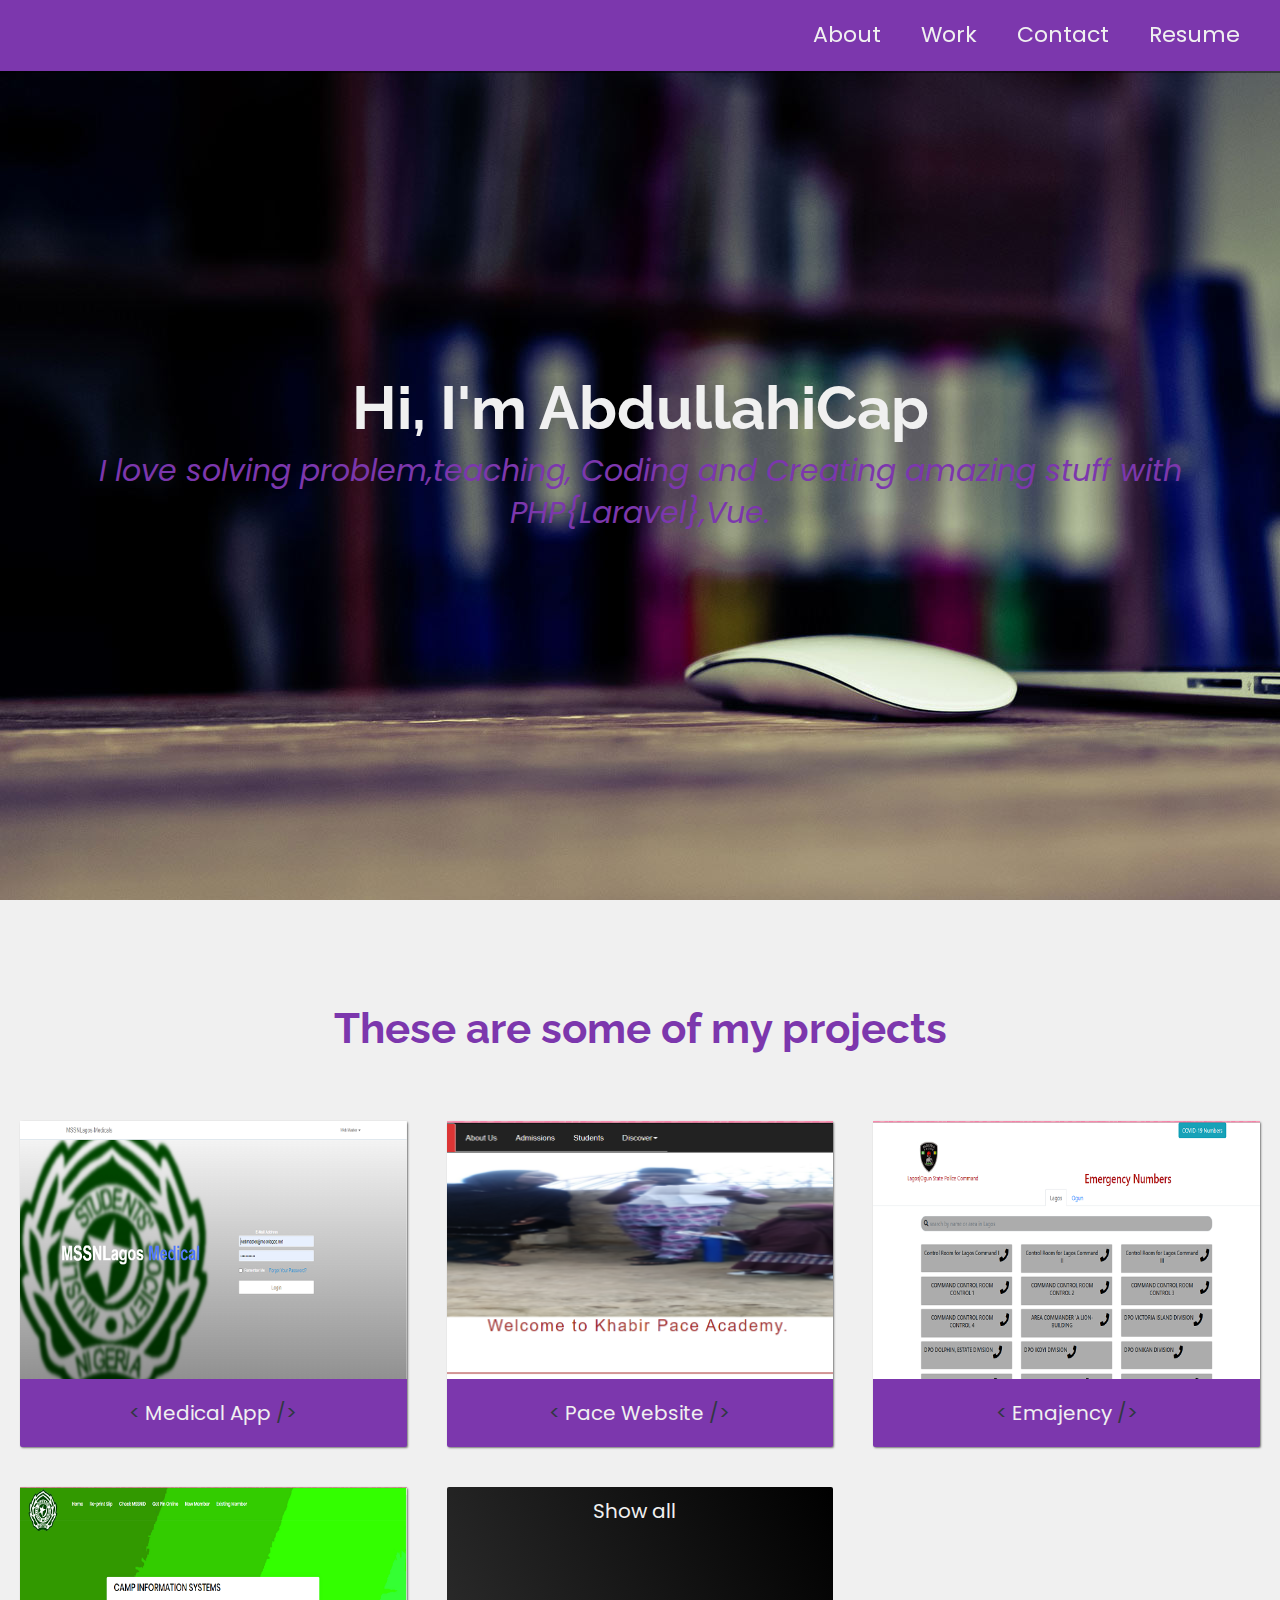
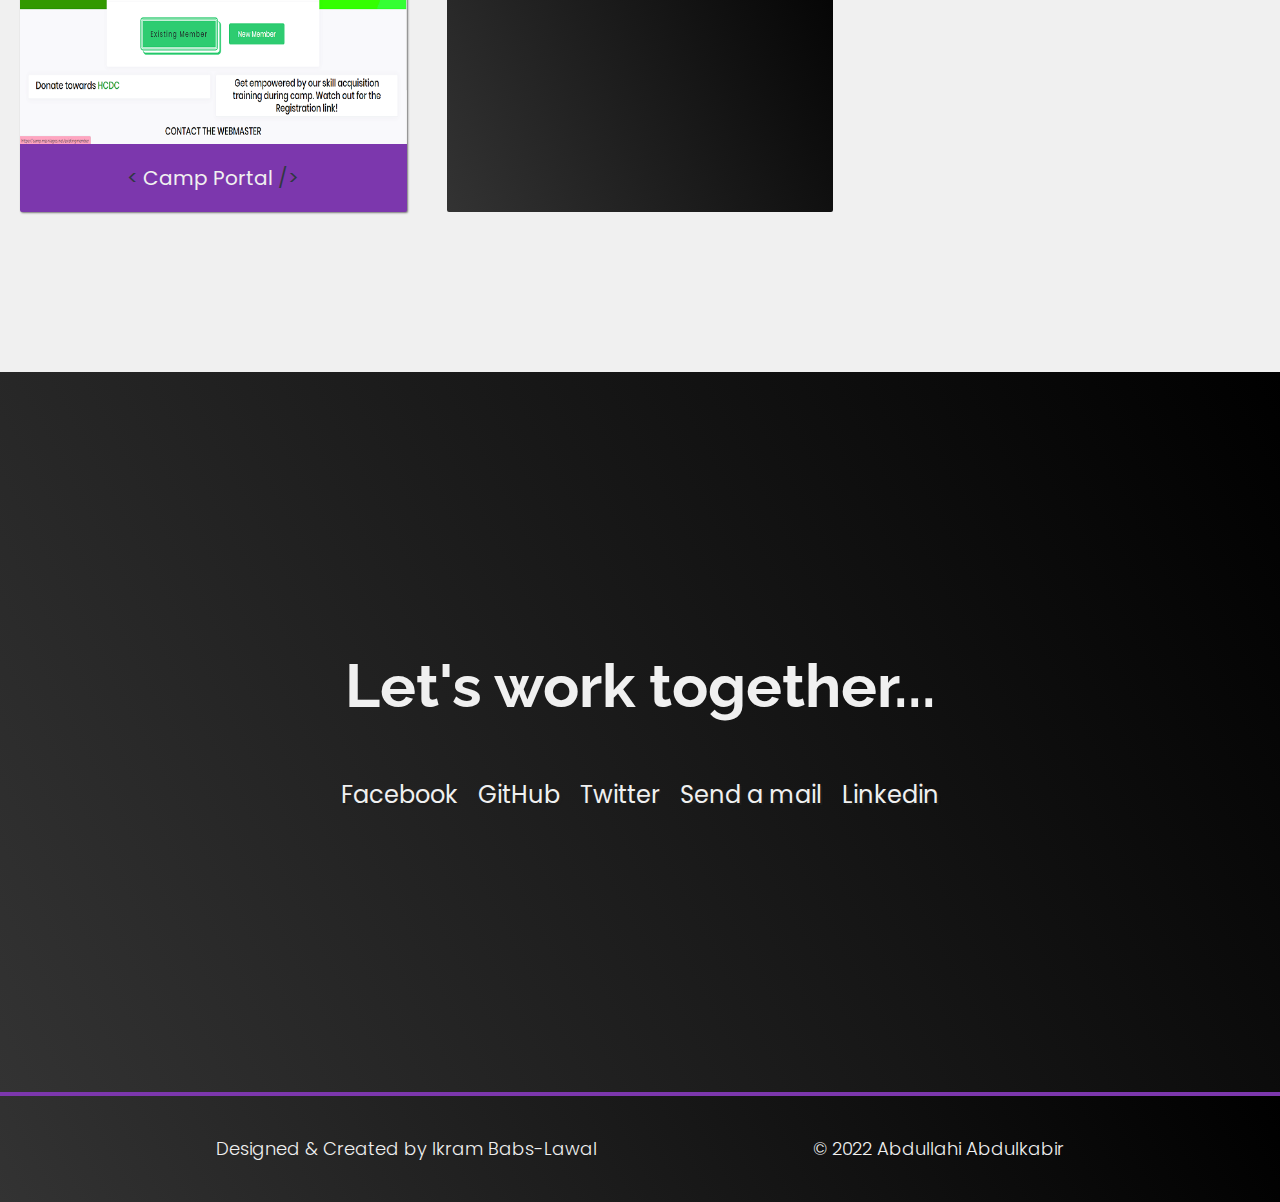
<file: index.html>
<!DOCTYPE html>
<html lang="en">
<head>
  <meta charset="UTF-8">
  <meta name="viewport" content="width=device-width, initial-scale=1.0">
  <title>Abdullahi Abdulkabir</title>
  <link rel='icon' href='imgs/pic.jpg' type='image/x-icon'/ >
  <link rel="stylesheet" href="css/style.css">
</head>
<body>
  
</body>
</html>
<link
  rel="stylesheet"
  href="https://use.fontawesome.com/releases/v5.8.2/css/all.css"
  integrity="sha384-oS3vJWv+0UjzBfQzYUhtDYW+Pj2yciDJxpsK1OYPAYjqT085Qq/1cq5FLXAZQ7Ay"
  crossorigin="anonymous"
/>
<link
  href="https://fonts.googleapis.com/css?family=Poppins:200i,300,400&display=swap"
  rel="stylesheet"
/>
<link
  href="https://fonts.googleapis.com/css?family=Raleway:700&display=swap"
  rel="stylesheet"
/>
<!-- START NAV -->

<nav id="navbar" class="nav" style="linear-gradient(89deg,#6f2d9e 3%,#a285b7 98%)">
  <ul class="nav-list">
    <li>
      <a href="#home">About</a>
    </li>
    <li>
      <a href="#projects">Work</a>
    </li>
    <li>
      <a href="#contact">Contact</a>
    </li>
    <li>
      <a href="https://drive.google.com/file/d/1dE9qb-bwcO1E-GEtAYDmo2bCkH46KABE/view?usp=sharing">Resume</a>
    </li>
  </ul>
</nav>

<!-- END NAV -->

<!-- START HOME -->

<section id="home" class="home">
  <h1>Hi, I'm AbdullahiCap </h1>
  <p style="text-align:center;"> <b>I love solving problem,teaching, Coding and Creating amazing stuff with PHP{Laravel},Vue.</b></p>
</section>

<!-- END HOME -->

<!-- START PROJECTS SECTION -->

<section id="projects" class="projects-section">
  <h2 class="projects-section-header  "style=" color: rgb(124, 55, 173);">These are some of my projects</h2>

  <div class="projects-grid">
    <a
     href="https://ma.pace.dervac.com/"
      target="_blank"
      class="project project-tile"
      rel="noopener"
    >
      <img
        class="project-image"
src="imgs/ma.png"
        alt="project"
      />
      <p class="project-title">
        <span class="code">&lt;</span>
       Medical App
        <span class="code">&#47;&gt;</span>
      </p>
    </a>
    <a
     href="https://pace.dervac.com/"
      target="_blank"
      class="project project-tile"
      rel="noopener"
    >
    <img
    class="project-image"
  src="imgs/school.png"
    alt="project"
  />
      <p class="project-title">
        <span class="code">&lt;</span>
        Pace Website
        <span class="code">&#47;&gt;</span>
      </p>
    <a
     href="https://emajency.com"
    target="_blank"
    class="project project-tile"
    rel="noopener"
  >
  <img
  class="project-image"
src="imgs/emajency.png"
  alt="project"
/>
    <p class="project-title">
      <span class="code">&lt;</span>
     Emajency
      <span class="code">&#47;&gt;</span>
    </p>
  </a>
  <a
   href="https://camp.mssnlagos.net/"
    target="_blank"
    class="project project-tile"
    rel="noopener"
  >
  <img
  class="project-image"
src="imgs/camp.png"
  alt="project"
/>
    <p class="project-title">
      <span class="code">&lt;</span>
   Camp Portal
      <span class="code">&#47;&gt;</span>
    </p>
  </a>
  
  <a
    href="https://github.com/abdullahiabdulkabir"
    class="btn btn-show-all "
    target="_blank"
    rel="noopener"
    >Show all<i class="fas fa-chevron-right"></i
  ></a>
</section>

<!-- END PROJECTS SECTION -->

<!-- START CONTACT SECTION -->

<section id="contact" class="contact-section">
  <div class="contact-section-header">
    <h2>Let's work together...</h2>
    
  </div>
  <div class="contact-links">
    <a
      href="https://facebook.com/abdullahi.abdulkabir.5"
      target="_blank"
      rel="noopener"
      class="btn contact-details"
      ><i class="fab fa-facebook-square"></i> Facebook</a
    >
    <a
      id="profile-link"
      href="https://github.com/abdullahiabdulkabir"
      target="_blank"
      rel="noopener"
      class="btn contact-details"
      ><i class="fab fa-github"></i> GitHub</a
    >
    <a
      href="https://twitter.com/abdullahicap"
      target="_blank"
      rel="noopener"
      class="btn contact-details"
      ><i class="fab fa-twitter"></i> Twitter</a
    >
    <a href="mailto:abdullahiabdulkabir1@gmail.com" class="btn contact-details"
      ><i class="fas fa-at"></i> Send a mail</a
    >
    <a href="https://linkedin.com/in/abdullahi-abdulkabir" class="btn contact-details"
      ><i class="fab fa-linkedin-in"></i> Linkedin</a
    >
  </div>
</section>

<!-- END CONTACT SECTION -->

<!-- START FOOTER SECTION -->

<footer>
  <p>
    Designed & Created by <a href="https://ikrambabslawal.tech">Ikram Babs-Lawal</a>
  </p>
  <p>
    &copy; 2022 Abdullahi Abdulkabir
  </p>
</footer>

<!-- END FOOTER SECTION -->
</file>
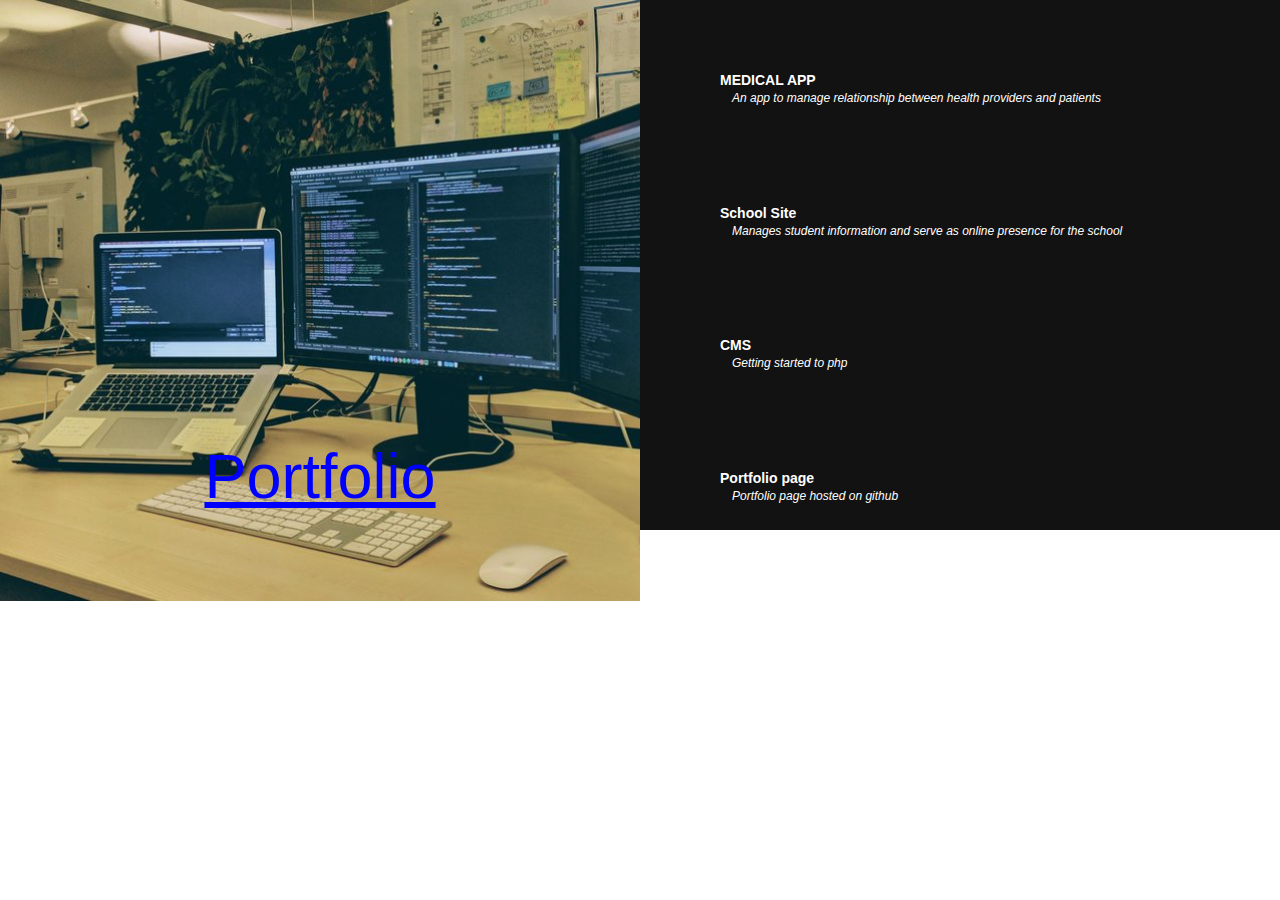
<file: portfolio.html>
<!DOCTYPE html>
<html>
<head>
	<title>Abdullahi Abdulkabir | Portfolio Website</title>
	<link rel="stylesheet" href="css/bootstrap.min.css">
	<link rel="stylesheet" href="css/home.css">
	<link rel="stylesheet" href="https://maxcdn.bootstrapcdn.com/font-awesome/4.4.0/css/font-awesome.min.css"> 

</head>
<body>
	<div class="cont">
		<div class="col-md-6 left text-center rw3">
			<h2 style="color: blue; padding-top: 342px;"><u> Portfolio</u> </h2>
		</div>
		<div class="col-md-6 rght">
			<div class=" rw " style="background-color: #000000ed">
				<a href="https://ma.pace.dervac.com">
			  	MEDICAL APP
			  <p><em>An app to manage relationship between health providers and patients</em></p></a></div>

			<div class="rw " style="background-color: #000000ed"><a href="https://pace.dervac.com">
				School Site
			 <p><em>Manages student information and serve as online presence for the school</em></p></a></div>
			<div class="rw " style="background-color: #000000ed"><a href="https://github.com/AbdullahiAbdulkabir/CMS">
				CMS
			<p><em>Getting started to php</em></p></a></div>
			<div class="rw" style="background-color: #000000ed"><a href="">
				Portfolio page
			<p><em>Portfolio page hosted on github</em></p></a></div>
		</div>
	</div>
</body>
<script src="js/app.js"></script>
<script src="js/jquery-3.2.1.min.js"></script>
<script src="js/bootstrap.min.js"></script>
</html>
</file>
<file: css/style.css>
/* Custom properties/variables  */
:root {
  --bg-white: #f0f0f0;
  --main-red: rgb(124, 55, 173);
  --main-blue: #904f4f;
  --main-gray: #303841;
}


* {
  margin: 0;
  padding: 0;
}

/* box-sizing and font sizing */
*,
*::before,
*::after {
  box-sizing: inherit;
}

html {
  box-sizing: border-box;


  font-size: 62.5%;
  scroll-behavior: smooth;
}


/* 1200px / 16px = 75em */
@media (max-width: 75em) {
  html {
    font-size: 60%;
  }
}

/* 980px / 16px = 61.25em */
@media (max-width: 61.25em) {
  html {
    font-size: 58%;
  }
}

/* 460px / 16px = 28.75em */
@media (max-width: 28.75em) {
  html {
    font-size: 55%;
  }
}

/* Base styles */

body {
  font-family: 'Poppins', sans-serif;
  font-size: 1.8rem; /* 18px */
  font-weight: 400;
  line-height: 1.4;
  
  color: var(--bg-white);
}

h1,
h2 {
  font-family: 'Raleway', sans-serif;
  font-weight: 700;
  text-align: center;
}

h1 {
  font-size: 6rem;
}

h2 {
  font-size: 4.2rem;
}

ul {
  list-style: none;
}

a {
  text-decoration: none;
  color: var(--bg-white);
}

img {
  display: block;
  width: 100%;
}

/* nav */

.nav {
  display: flex;
  justify-content: flex-end;
  position: fixed;
  top: 0;
  left: 0;
  width: 100%;
  background: var(--main-red);
  box-shadow: 0 2px 0 rgba(0, 0, 0, 0.4);
  z-index: 10;
}

.nav-list {
  display: flex;
  margin-right: 2rem;
}

@media (max-width: 28.75em) {
  .nav {
    justify-content: center;
  }

  .nav-list {
    margin: 0 1rem;
  }
}

.nav-list a {
  display: block;
  font-size: 2.2rem;
  padding: 2rem;
}

.nav-list a:hover {
  background: var(--bg-white);
}

/* Welcome section */

.home {
  display: flex;
  flex-direction: column;
  justify-content: center;
  align-items: center;
  width: 100%;
  height: 100vh;
  background: url(../imgs/home.jpg);
}

.home > p {
  font-size: 3rem;
  font-weight: 200;
  font-style: italic;
  color: var(--main-red);
}

/* Projects section */

.projects-section {
  text-align: center;
  padding: 10rem 2rem;  
  background: var(--bg-white);
}

.projects-section-header {
  max-width: 640px;
  margin: 0 auto 6rem auto;
  border-bottom: 0.2rem solid var(--bg-white);
}

@media (max-width: 28.75em) {
  .projects-section-header {
    font-size: 4rem;
  }
}

/* "Automagic" image grid using no media queries */
.projects-grid {
  display: grid;
  grid-template-columns: repeat(auto-fit, minmax(320px, 1fr));
  grid-gap: 4rem;
  width: 100%;
  max-width: 1280px;
  margin: 0 auto;
  margin-bottom: 6rem;
}

@media (max-width: 30.625em) {
  .projects-section {
    padding: 6rem 1rem;
  }

  .projects-grid {
    grid-template-columns: 1fr;
  }
}

.project {
  background: var(--main-red);
  box-shadow: 1px 1px 2px rgba(0, 0, 0, 0.5);
  border-radius: 2px;
}

.code {
  color: var(--main-gray);
  transition: color 0.3s ease-out;
}

.project:hover .code {
  color: #ff7f50;
}

.project-image {
  height: calc(100% - 6.8rem);
  width: 100%;
  object-fit: cover;
}

.project-title {
  font-size: 2rem;
  padding: 2rem 0.5rem;
}

.btn {
  display: inline-block;
  padding: 1rem 10px;
  border-radius: 2px;
}

.btn-show-all {
  font-size: 2rem;
  background: linear-gradient(62deg, #333333, #000000);
  transition: background 0.3s ease-out;
}

.btn-show-all:hover {
  background: linear-gradient(62deg, #ff0000, #fb8e8e);
}

.btn-show-all:hover > i {
  transform: translateX(2px);
}

.btn-show-all > i {
  margin-left: 10px;
  transform: translateX(0);
  transition: transform 0.3s ease-out;
}

/* Contact section */

.contact-section {
  display: flex;
  flex-direction: column;
  justify-content: center;
  align-items: center;
  text-align: center;
  width: 100%;
  height: 80vh;
  padding: 0 2rem;
  background: linear-gradient(62deg, #333333, #000000);
}

.contact-section-header > h2 {
  font-size: 6rem;
}

@media (max-width: 28.75em) {
  .contact-section-header > h2 {
    font-size: 4rem;
  }
}

.contact-section-header > p {
  font-style: italic;
}

.contact-links {
  display: flex;
  justify-content: center;
  width: 100%;
  max-width: 980px;
  margin-top: 4rem;
  flex-wrap: wrap;
}

.contact-details {
  font-size: 2.4rem;
  text-shadow: 2px 2px 1px #1f1f1f;
  transition: transform 0.3s ease-out;
}

.contact-details:hover {
  transform: translateY(8px);
}

/* Footer */

footer {
  font-weight: 300;
  display: flex;
  justify-content: space-evenly;
  padding: 2rem;
  background:  linear-gradient(62deg, #333333, #000000);
  border-top: 4px solid var(--main-red);
}

footer > p {
  margin: 2rem;
}

footer i {
  vertical-align: middle;
}

@media (max-width: 28.75em) {
  footer {
    flex-direction: column;
    text-align: center;
  }
}
</file>
<file: css/home.css>
@font-face {
    font-family: Avenir-Book;
    src: url('../fonts/Avenir/AvenirLTStd-Book.otf'); 
}
@font-face {
    font-family: Avenir-Light;
    src: url('../fonts/Avenir/AvenirLTStd-Light.otf'); 
}

.cont{
margin:0px;


}
.left{
  background-image: url('../imgs/pic.jpg'); 
  background-repeat: no-repeat;
  background-size: cover;
  
  padding-top: 80px;
  padding-bottom: 80px;
  /*color: white;*/
  font-weight:bold;
}
.left h2{
  font-size: 4.5em;
}
.rght{
  padding-left:0px; 
  padding-right:0px; 
  /*background-image: url('../imgs/pic.jpg'); */
  background-repeat: no-repeat;
  background-size: cover;
  font-weight:bold;
}
.rght div{
  padding-left: 50px;
  padding-bottom: 15px;
}
.rght div p{
  font-size: 12px;
  font-weight: normal;
  padding-left: 42px
}
.rght div a{
  color: white;
  text-decoration: none;
  padding-left: 30px;

}
.rw{
  padding-top: 11%;
  background-repeat: no-repeat;
  background-size: cover;
}
.rw1{

  background-image: url('../imgs/image2.jpg');
  position: relative;
  overflow: hidden;
}
.rw2{
  background-image: url('../imgs/resume_btn.jpg'); 
  
}
.rw3{
  background-image: url('../imgs/atwork.jpg'); 
}
.rw4{
  background-image: url('../imgs/contact_btn.jpg');   
}
.row .btn1{
  text-decoration: none;
  font-size: 25px;
  /*margin:0px; */
}
.rw1 .fa{
  background: rgba(256, 256, 256, 0.2); 
}
</file>
